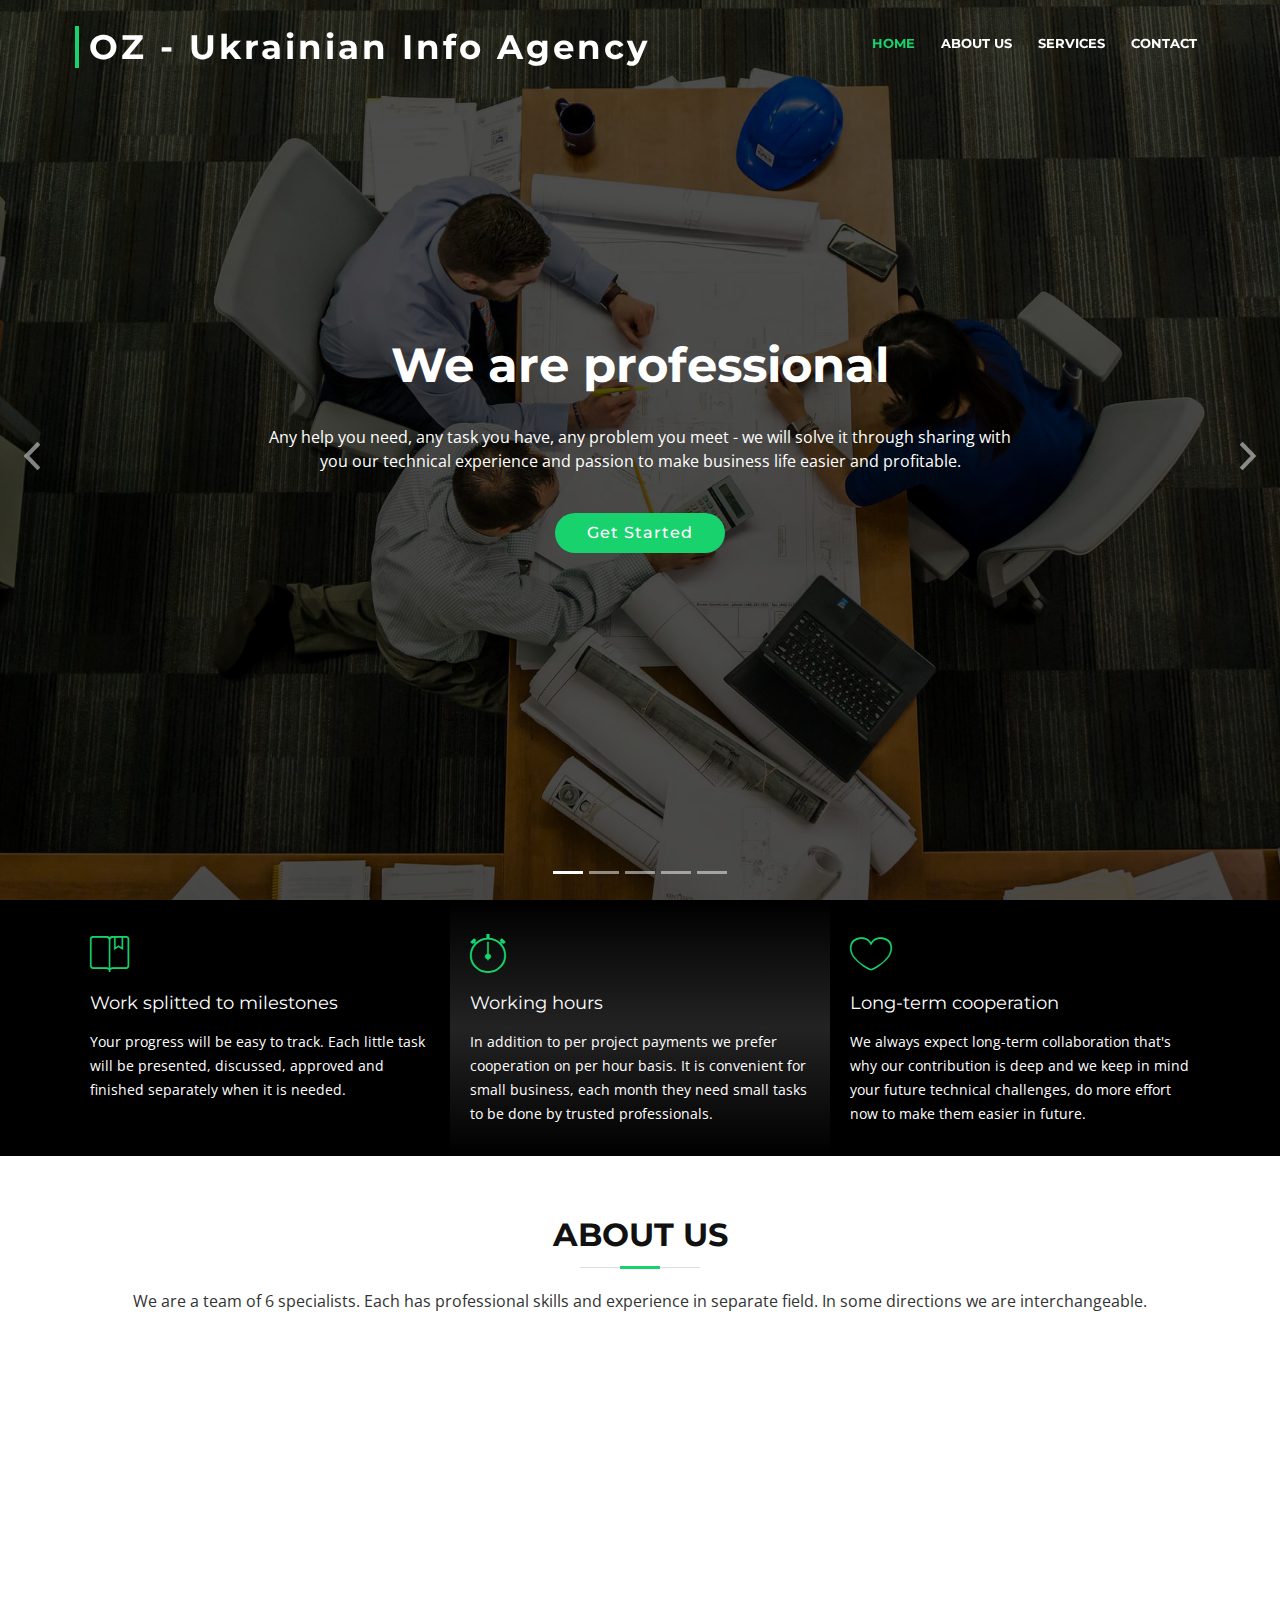
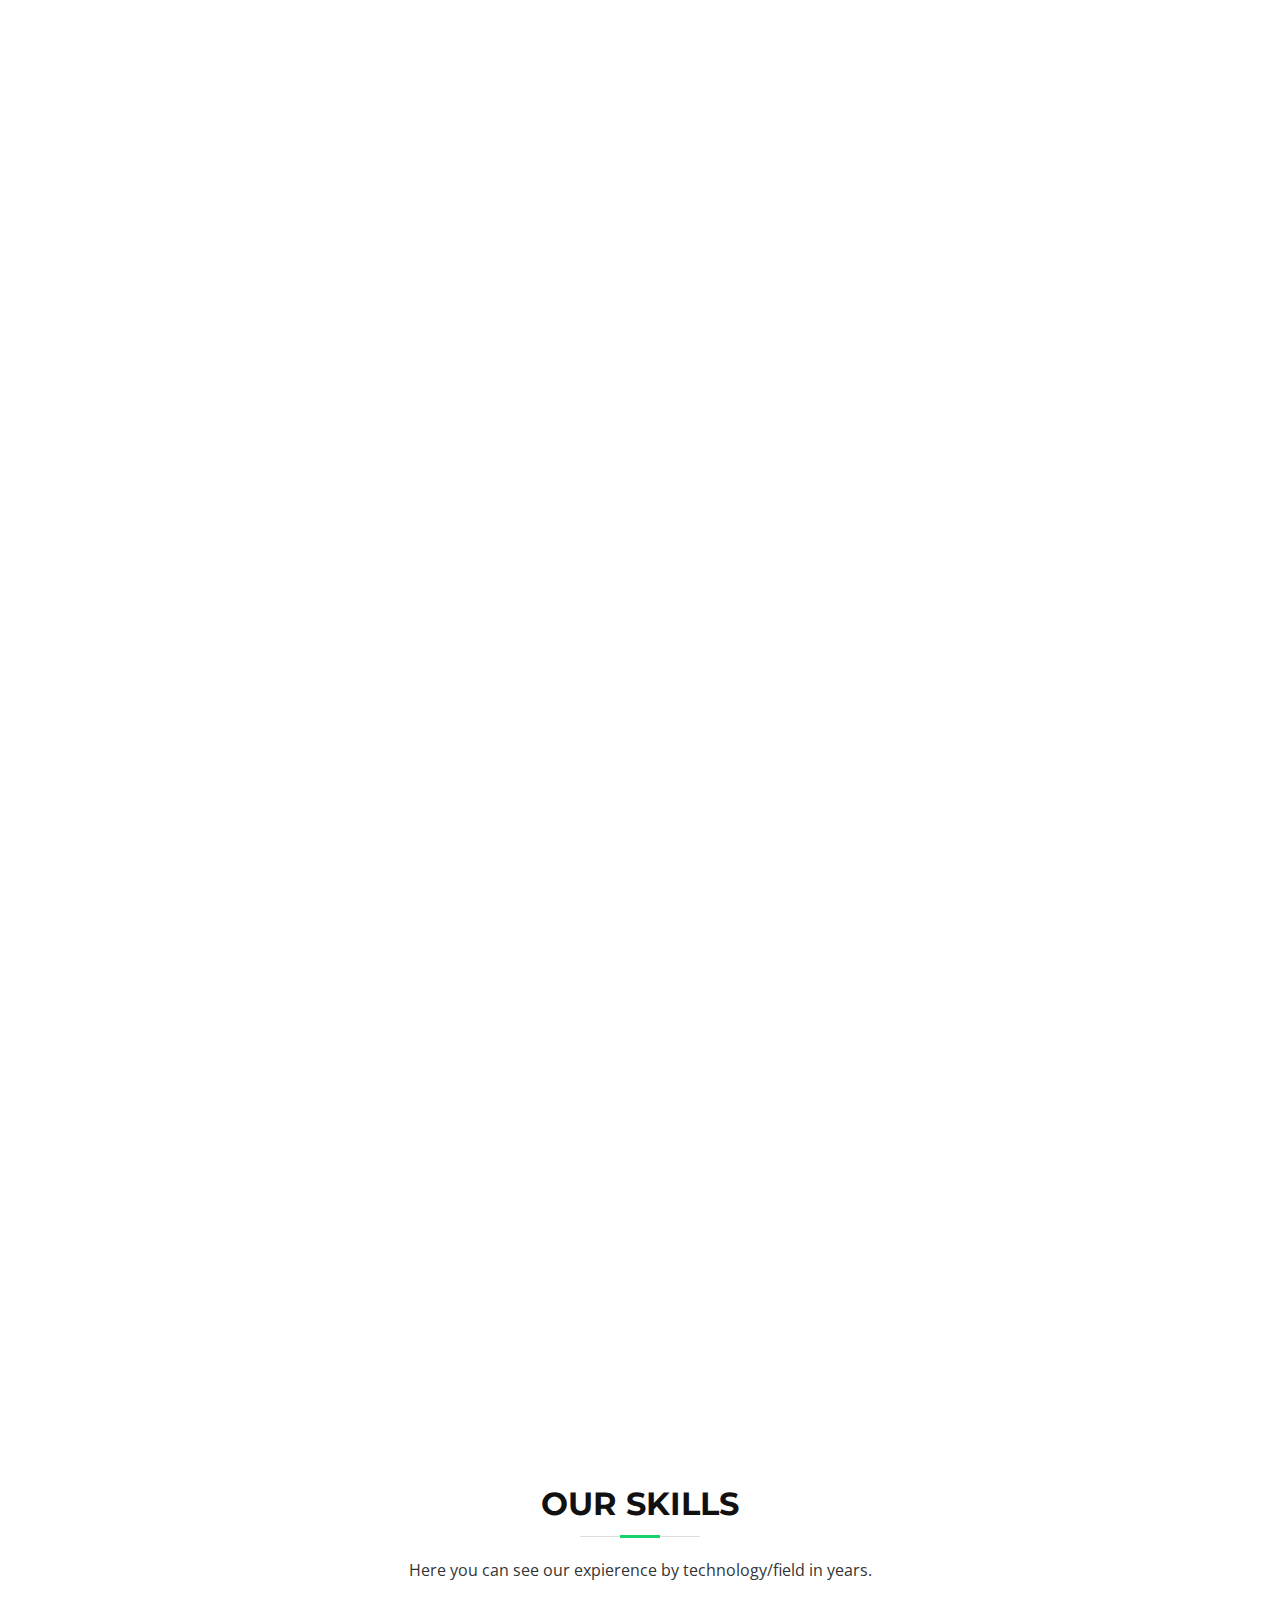
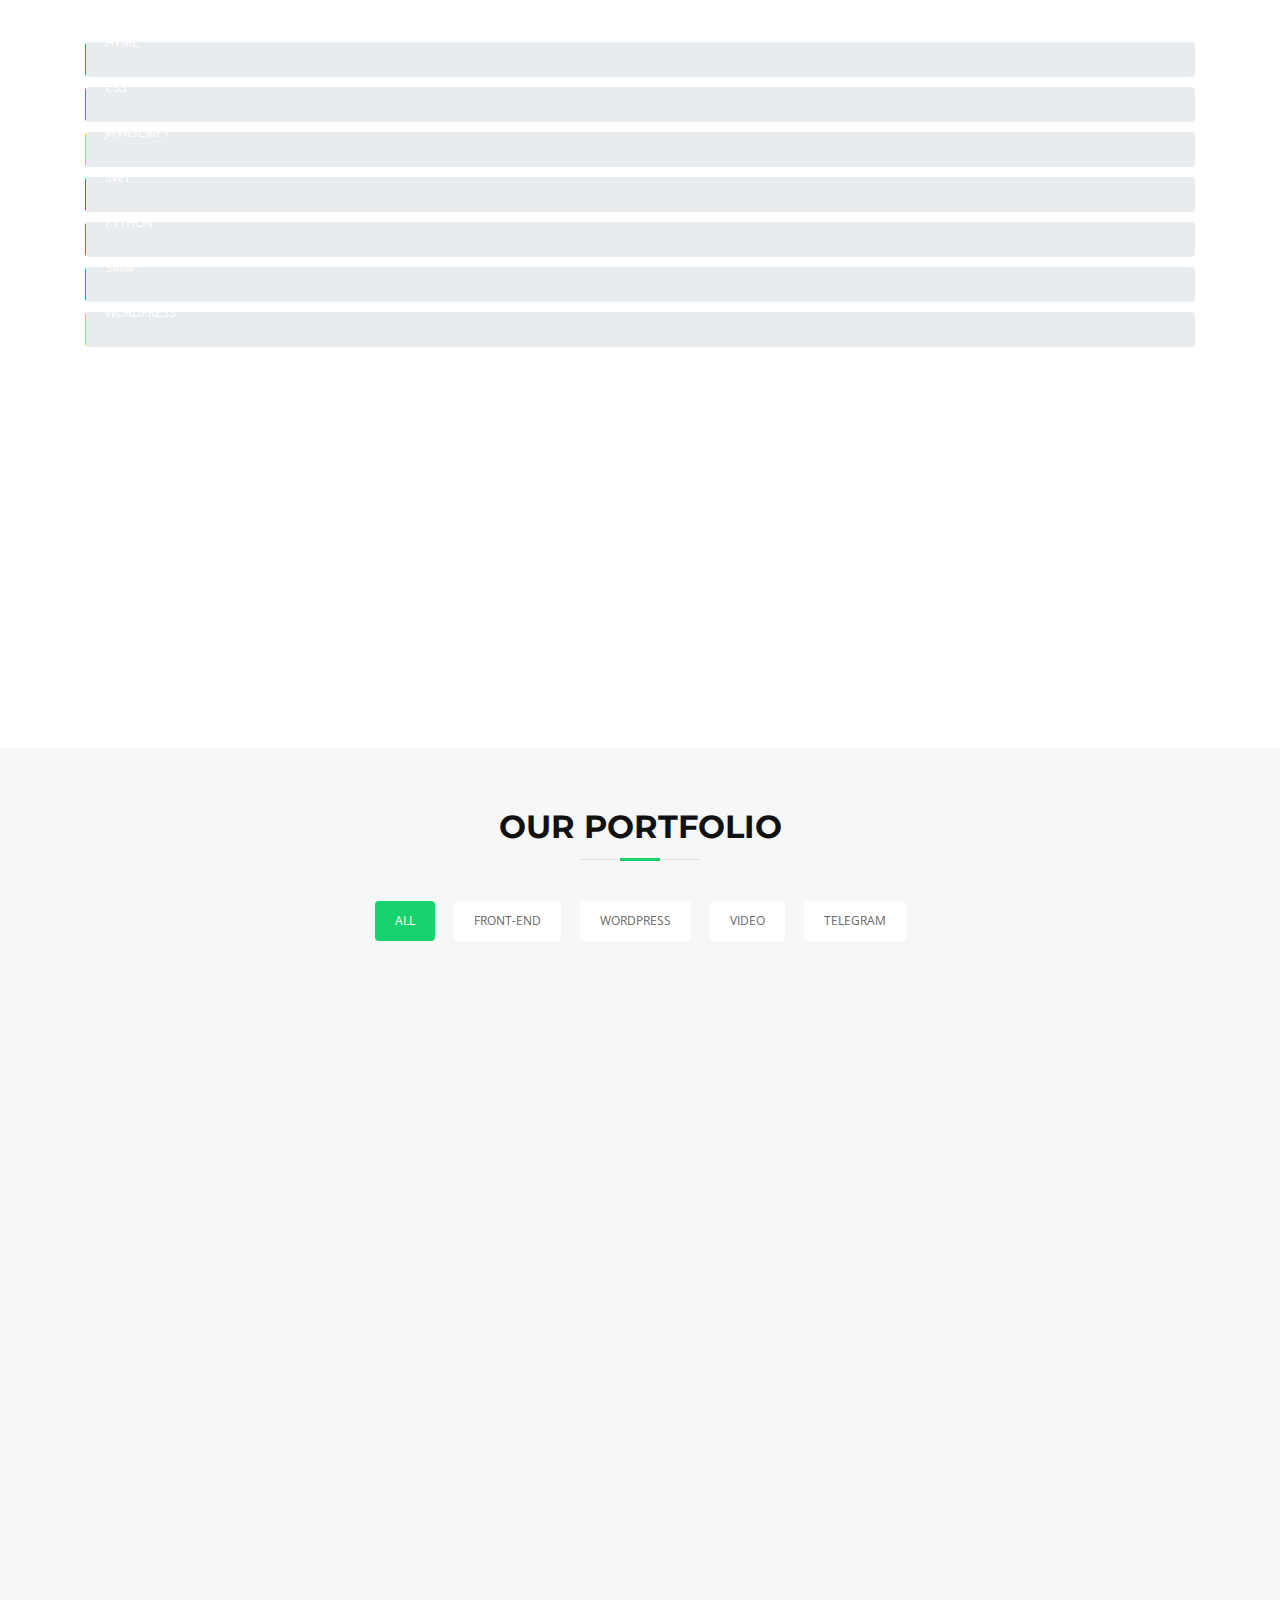
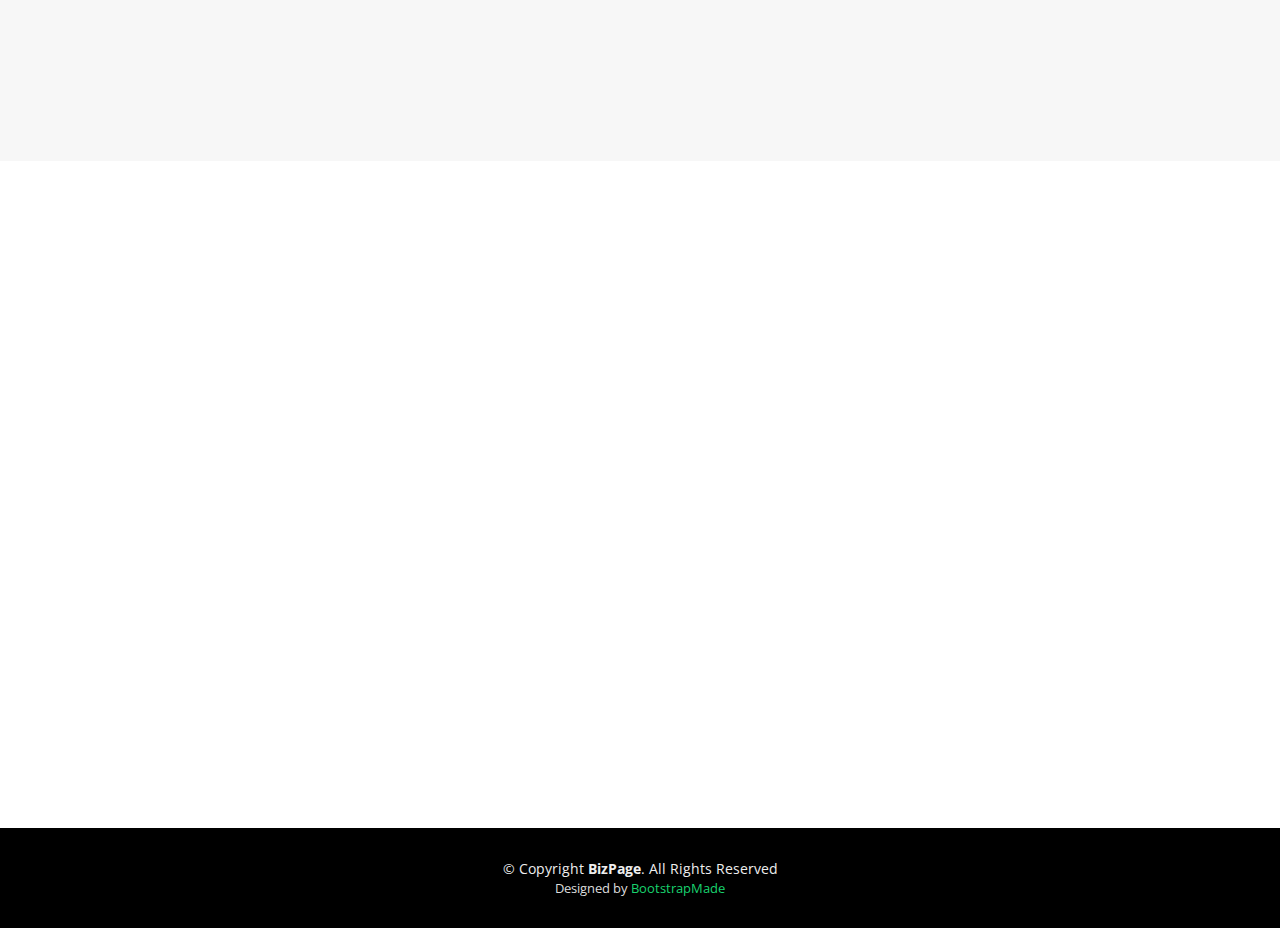
<file: BizPage/index.html>
<!DOCTYPE html>
<html lang="en">
  <head>
    <meta charset="utf-8" />
    <title>OZ - Ukrainian Info Agency</title>
    <meta content="width=device-width, initial-scale=1.0" name="viewport" />
    <meta content="" name="keywords" />
    <meta content="" name="description" />

    <!-- Favicons -->
    <link href="img/favicon.png" rel="icon" />
    <link href="img/apple-touch-icon.png" rel="apple-touch-icon" />

    <!-- Google Fonts -->
    <link
      href="https://fonts.googleapis.com/css?family=Open+Sans:300,300i,400,400i,700,700i|Montserrat:300,400,500,700"
      rel="stylesheet"
    />

    <!-- Bootstrap CSS File -->
    <link href="lib/bootstrap/css/bootstrap.min.css" rel="stylesheet" />

    <!-- Libraries CSS Files -->
    <link href="lib/font-awesome/css/font-awesome.min.css" rel="stylesheet" />
    <link href="lib/animate/animate.min.css" rel="stylesheet" />
    <link href="lib/ionicons/css/ionicons.min.css" rel="stylesheet" />
    <link href="lib/owlcarousel/assets/owl.carousel.min.css" rel="stylesheet" />
    <link href="lib/lightbox/css/lightbox.min.css" rel="stylesheet" />

    <!-- Main Stylesheet File -->
    <link href="css/style.css" rel="stylesheet" />

    <!-- =======================================================
    Theme Name: BizPage
    Theme URL: https://bootstrapmade.com/bizpage-bootstrap-business-template/
    Author: BootstrapMade.com
    License: https://bootstrapmade.com/license/
  ======================================================= -->
  </head>

  <body>
    <!--==========================
    Header
  ============================-->
    <header id="header">
      <div class="container-fluid">
        <div id="logo" class="pull-left">
          <h1>
            <a href="#intro" class="scrollto">OZ - Ukrainian Info Agency</a>
          </h1>
          <!-- Uncomment below if you prefer to use an image logo -->
          <!-- <a href="#intro"><img src="img/logo.png" alt="" title="" /></a>-->
        </div>

        <nav id="nav-menu-container">
          <ul class="nav-menu">
            <li class="menu-active"><a href="#intro">Home</a></li>
            <li><a href="#about">About Us</a></li>
            <li><a href="#services">Services</a></li>
            <li style="display: none"><a href="#portfolio">Portfolio</a></li>
            <li style="display: none"><a href="#team">Team</a></li>
            <li class="menu-has-children" style="display: none">
              <a href="">Drop Down</a>
              <ul>
                <li><a href="#">Drop Down 1</a></li>
                <li><a href="#">Drop Down 3</a></li>
                <li><a href="#">Drop Down 4</a></li>
                <li><a href="#">Drop Down 5</a></li>
              </ul>
            </li>
            <li><a href="#contact">Contact</a></li>
          </ul>
        </nav>
        <!-- #nav-menu-container -->
      </div>
    </header>
    <!-- #header -->

    <!--==========================
    Intro Section
  ============================-->
    <section id="intro">
      <div class="intro-container">
        <div
          id="introCarousel"
          class="carousel slide carousel-fade"
          data-ride="carousel"
        >
          <ol class="carousel-indicators"></ol>

          <div class="carousel-inner" role="listbox">
            <div class="carousel-item active">
              <div class="carousel-background">
                <img src="img/intro-carousel/1.jpg" alt="" />
              </div>
              <div class="carousel-container">
                <div class="carousel-content">
                  <h2>We are professional</h2>
                  <p>
                    Any help you need, any task you have, any problem you meet -
                    we will solve it through sharing with you our technical
                    experience and passion to make business life easier and
                    profitable.
                  </p>
                  <a href="#featured-services" class="btn-get-started scrollto"
                    >Get Started</a
                  >
                </div>
              </div>
            </div>

            <div class="carousel-item">
              <div class="carousel-background">
                <img src="img/intro-carousel/2.jpg" alt="" />
              </div>
              <div class="carousel-container">
                <div class="carousel-content">
                  <h2>We are professional</h2>
                  <p>
                    Any help you need, any task you have, any problem you meet -
                    we will solve it through sharing with you our technical
                    experience and passion to make business life easier and
                    profitable.
                  </p>
                  <a href="#featured-services" class="btn-get-started scrollto"
                    >Get Started</a
                  >
                </div>
              </div>
            </div>

            <div class="carousel-item">
              <div class="carousel-background">
                <img src="img/intro-carousel/3.jpg" alt="" />
              </div>
              <div class="carousel-container">
                <div class="carousel-content">
                  <h2>We are professional</h2>
                  <p>
                    Any help you need, any task you have, any problem you meet -
                    we will solve it through sharing with you our technical
                    experience and passion to make business life easier and
                    profitable.
                  </p>
                  <a href="#featured-services" class="btn-get-started scrollto"
                    >Get Started</a
                  >
                </div>
              </div>
            </div>

            <div class="carousel-item">
              <div class="carousel-background">
                <img src="img/intro-carousel/4.jpg" alt="" />
              </div>
              <div class="carousel-container">
                <div class="carousel-content">
                  <h2>We are professional</h2>
                  <p>
                    Any help you need, any task you have, any problem you meet -
                    we will solve it through sharing with you our technical
                    experience and passion to make business life easier and
                    profitable.
                  </p>
                  <a href="#featured-services" class="btn-get-started scrollto"
                    >Get Started</a
                  >
                </div>
              </div>
            </div>

            <div class="carousel-item">
              <div class="carousel-background">
                <img src="img/intro-carousel/5.jpg" alt="" />
              </div>
              <div class="carousel-container">
                <div class="carousel-content">
                  <h2>We are professional</h2>
                  <p>
                    Any help you need, any task you have, any problem you meet -
                    we will solve it through sharing with you our technical
                    experience and passion to make business life easier and
                    profitable.
                  </p>
                  <a href="#featured-services" class="btn-get-started scrollto"
                    >Get Started</a
                  >
                </div>
              </div>
            </div>
          </div>

          <a
            class="carousel-control-prev"
            href="#introCarousel"
            role="button"
            data-slide="prev"
          >
            <span
              class="carousel-control-prev-icon ion-chevron-left"
              aria-hidden="true"
            ></span>
            <span class="sr-only">Previous</span>
          </a>

          <a
            class="carousel-control-next"
            href="#introCarousel"
            role="button"
            data-slide="next"
          >
            <span
              class="carousel-control-next-icon ion-chevron-right"
              aria-hidden="true"
            ></span>
            <span class="sr-only">Next</span>
          </a>
        </div>
      </div>
    </section>
    <!-- #intro -->

    <main id="main">
      <!--==========================
      Featured Services Section
    ============================-->
      <section id="featured-services">
        <div class="container">
          <div class="row">
            <div class="col-lg-4 box">
              <i class="ion-ios-bookmarks-outline"></i>
              <h4 class="title"><a href="">Work splitted to milestones</a></h4>
              <p class="description">
                Your progress will be easy to track. Each little task will be
                presented, discussed, approved and finished separately when it
                is needed.
              </p>
            </div>

            <div class="col-lg-4 box box-bg">
              <i class="ion-ios-stopwatch-outline"></i>
              <h4 class="title"><a href="">Working hours</a></h4>
              <p class="description">
                In addition to per project payments we prefer cooperation on per
                hour basis. It is convenient for small business, each month they
                need small tasks to be done by trusted professionals.
              </p>
            </div>

            <div class="col-lg-4 box">
              <i class="ion-ios-heart-outline"></i>
              <h4 class="title"><a href="">Long-term cooperation</a></h4>
              <p class="description">
                We always expect long-term collaboration that's why our
                contribution is deep and we keep in mind your future technical
                challenges, do more effort now to make them easier in future.
              </p>
            </div>
          </div>
        </div>
      </section>
      <!-- #featured-services -->

      <!--==========================
      About Us Section
    ============================-->
      <section id="about">
        <div class="container">
          <header class="section-header">
            <h3>About Us</h3>
            <p>
              We are a team of 6 specialists. Each has professional skills and
              experience in separate field. In some directions we are
              interchangeable.
            </p>
          </header>

          <div class="row about-cols">
            <div class="col-md-4 wow fadeInUp">
              <div class="about-col">
                <div class="img">
                  <img src="img/about-mission.jpg" alt="" class="img-fluid" />
                  <div class="icon">
                    <i class="ion-ios-speedometer-outline"></i>
                  </div>
                </div>
                <h2 class="title"><a href="#">Our Mission</a></h2>
                <p>
                  Become essential to our customers by providing differentiated
                  products and services to help them achieve their aspirations.
                </p>
              </div>
            </div>

            <div class="col-md-4 wow fadeInUp" data-wow-delay="0.1s">
              <div class="about-col">
                <div class="img">
                  <img src="img/about-plan.jpg" alt="" class="img-fluid" />
                  <div class="icon"><i class="ion-ios-list-outline"></i></div>
                </div>
                <h2 class="title"><a href="#">Our Plan</a></h2>
                <p>
                  Step by step create reliable instruments, better content, best
                  end-user experience for your business.
                </p>
              </div>
            </div>

            <div class="col-md-4 wow fadeInUp" data-wow-delay="0.2s">
              <div class="about-col">
                <div class="img">
                  <img src="img/about-vision.jpg" alt="" class="img-fluid" />
                  <div class="icon"><i class="ion-ios-eye-outline"></i></div>
                </div>
                <h2 class="title"><a href="#">Our Vision</a></h2>
                <p>
                  Realizing the full potential of the internet and IT for our
                  customers. Drive you to a new page of development, growth, and
                  productivity of your business.
                </p>
              </div>
            </div>
          </div>
        </div>
      </section>
      <!-- #about -->

      <!--==========================
      Services Section
    ============================-->
      <section id="services">
        <div class="container">
          <header class="section-header wow fadeInUp">
            <h3>Services</h3>
            <p>
              We provide IT services through internet. We help business to
              represent them in highly concurrent market and to
              optimize/automatize their processes. It is made through
              site-building, content-creation, marketing/advertisement and
              software development.
            </p>
          </header>

          <div class="row">
            <div
              class="col-lg-4 col-md-6 box wow bounceInUp"
              data-wow-duration="1.4s"
            >
              <div class="icon"><i class="ion-paper-airplane"></i></div>
              <h4 class="title"><a href="">Telegram bots</a></h4>
              <p class="description">
                We create various telegram bots using dedicated coding
                libraries. Host them on servers and give after-production
                maintenance. Cases: online shops, restorant booking, music
                search, image search, news feeds, message forwarding etc.
              </p>
            </div>
            <div
              class="col-lg-4 col-md-6 box wow bounceInUp"
              data-wow-duration="1.4s"
            >
              <div class="icon"><i class="ion-ios-cart"></i></div>
              <h4 class="title"><a href="">Online shops</a></h4>
              <p class="description">
                Sites made for small businesses, with booking, products,
                payments etc. Made with WordPress.
              </p>
            </div>
            <div
              class="col-lg-4 col-md-6 box wow bounceInUp"
              data-wow-duration="1.4s"
            >
              <div class="icon"><i class="ion-android-desktop"></i></div>
              <h4 class="title"><a href="">Desktop programs</a></h4>
              <p class="description">
                Various programs made for special requirements. Helps you to
                work with data the way you need it. Made with C#/.Net
                technology, DataBases, online APIs.
              </p>
            </div>
            <div
              class="col-lg-4 col-md-6 box wow bounceInUp"
              data-wow-delay="0.1s"
              data-wow-duration="1.4s"
            >
              <div class="icon">
                <i class="ion-ios-videocam"></i>
              </div>
              <h4 class="title"><a href="">Video editing</a></h4>
              <p class="description">
                Content creation, apps or busi advertisement, news, color
                enhancement and sound mix, rough cut, clip making etc.
              </p>
            </div>
            <div
              class="col-lg-4 col-md-6 box wow bounceInUp"
              data-wow-delay="0.1s"
              data-wow-duration="1.4s"
            >
              <div class="icon"><i class="ion-social-instagram"></i></div>
              <h4 class="title"><a href="">Social Media Marketing </a></h4>
              <p class="description">
                SMM, marketing that targets social platforms like Facebook,
                Instagram, TikTok. Brand promotion, target audience growth,
                driving website traffic, and increasing sales, SEO etc.
              </p>
            </div>
            <div
              class="col-lg-4 col-md-6 box wow bounceInUp"
              data-wow-delay="0.1s"
              data-wow-duration="1.4s"
            >
              <div class="icon"><i class="ion-code-working"></i></div>
              <h4 class="title"><a href="">Custom programming</a></h4>
              <p class="description">
                Site optimization. Custom pages, like calculators. Complex
                solutions, like DataBase creating. Work with data. Technologies:
                C#/.Net, Python, Javascript, PHP, SQL.
              </p>
            </div>
            <div
              class="col-lg-4 col-md-6 box wow bounceInUp"
              data-wow-delay="0.1s"
              data-wow-duration="1.4s"
            >
              <div class="icon"><i class="ion-android-bookmark"></i></div>
              <h4 class="title"><a href="">Data labeling</a></h4>
              <p class="description">
                Professional and expierenced images labeling, text labeling,
                instructions developing, supervising. Creation of dedicated
                software. Mostly for AI\ML purposes.
              </p>
            </div>
          </div>
        </div>
      </section>
      <!-- #services -->

      <!--==========================
      Call To Action Section
    ============================-->
      <section id="call-to-action" class="wow fadeIn">
        <div class="container text-center">
          <h3>Advice or pricing</h3>
          <p>
            You can always ask us for advice, consultation or pricing. After
            reaching out you will see what to do next, where go, what to ask and
            search or even we will start profitable and pleasant cooperation.
          </p>
          <a class="cta-btn" href="#contact">Contacts</a>
        </div>
      </section>
      <!-- #call-to-action -->

      <!--==========================
      Skills Section
    ============================-->
      <section id="skills">
        <div class="container">
          <header class="section-header">
            <h3>Our Skills</h3>
            <p>Here you can see our expierence by technology/field in years.</p>
          </header>

          <div class="skills-content">
            <div class="progress">
              <div
                class="progress-bar bg-success"
                role="progressbar"
                aria-valuenow="100"
                aria-valuemin="0"
                aria-valuemax="10"
              >
                <span class="skill">HTML <i class="val">5</i></span>
              </div>
            </div>

            <div class="progress">
              <div
                class="progress-bar bg-info"
                role="progressbar"
                aria-valuenow="100"
                aria-valuemin="0"
                aria-valuemax="100"
              >
                <span class="skill">CSS <i class="val">5</i></span>
              </div>
            </div>

            <div class="progress">
              <div
                class="progress-bar bg-warning"
                role="progressbar"
                aria-valuenow="80"
                aria-valuemin="0"
                aria-valuemax="100"
              >
                <span class="skill">JavaScript <i class="val">4</i></span>
              </div>
            </div>

            <div class="progress">
              <div
                class="progress-bar bg-danger"
                role="progressbar"
                aria-valuenow="60"
                aria-valuemin="0"
                aria-valuemax="100"
              >
                <span class="skill">.Net <i class="val">3</i></span>
              </div>
            </div>

            <div class="progress">
              <div
                class="progress-bar bg-success"
                role="progressbar"
                aria-valuenow="40"
                aria-valuemin="0"
                aria-valuemax="100"
              >
                <span class="skill">Python <i class="val">2</i></span>
              </div>
            </div>

            <div class="progress">
              <div
                class="progress-bar bg-info"
                role="progressbar"
                aria-valuenow="40"
                aria-valuemin="0"
                aria-valuemax="100"
              >
                <span class="skill">SMM <i class="val">2</i></span>
              </div>
            </div>

            <div class="progress">
              <div
                class="progress-bar bg-warning"
                role="progressbar"
                aria-valuenow="40"
                aria-valuemin="0"
                aria-valuemax="100"
              >
                <span class="skill">WordPress <i class="val">2</i></span>
              </div>
            </div>
          </div>
        </div>
      </section>

      <!--==========================
      Facts Section
    ============================-->
      <section id="facts" class="wow fadeIn">
        <div class="container">
          <header class="section-header">
            <h3>Facts</h3>
            <p>Some info in numbers.</p>
          </header>

          <div class="row counters">
            <div class="col-lg-3 col-6 text-center">
              <span data-toggle="counter-up">32</span>
              <p>Clients</p>
            </div>

            <div class="col-lg-3 col-6 text-center">
              <span data-toggle="counter-up">51</span>
              <p>Projects</p>
            </div>

            <div class="col-lg-3 col-6 text-center">
              <span data-toggle="counter-up">874</span>
              <p>Hours Of Support</p>
            </div>

            <div class="col-lg-3 col-6 text-center">
              <span data-toggle="counter-up">6</span>
              <p>Hard Workers</p>
            </div>
          </div>

          <div class="facts-img" style="display: none">
            <img src="img/facts-img.png" alt="" class="img-fluid" />
          </div>
        </div>
      </section>
      <!-- #facts -->

      <!--==========================
      Portfolio Section
    ============================-->
      <section id="portfolio" class="section-bg">
        <!-- style="display: none" -->
        <div class="container">
          <header class="section-header">
            <h3 class="section-title">Our Portfolio</h3>
          </header>

          <div class="row">
            <div class="col-lg-12">
              <ul id="portfolio-flters">
                <li data-filter="*" class="filter-active">All</li>
                <li data-filter=".filter-front">Front-End</li>
                <li data-filter=".filter-wordpress">WordPress</li>
                <li data-filter=".filter-video">Video</li>
                <li data-filter=".filter-telegram">Telegram</li>
              </ul>
            </div>
          </div>

          <div class="row portfolio-container">
            <div
              class="col-lg-4 col-md-6 portfolio-item filter-front wow fadeInUp"
            >
              <div class="portfolio-wrap">
                <figure>
                  <img
                    src="img/portfolio/TelegramGraphs.jpg"
                    class="img-fluid"
                    alt=""
                  />
                  <a
                    href="img/portfolio/TelegramGraphs.jpg"
                    data-lightbox="portfolio"
                    data-title="Telegram Graphs"
                    class="link-preview"
                    title="Preview"
                    ><i class="ion ion-eye"></i
                  ></a>
                  <a
                    href="https://truegandalf.github.io/ViktorAndOleksii/"
                    target="_blank"
                    class="link-details"
                    title="More Details"
                    ><i class="ion ion-android-open"></i
                  ></a>
                </figure>

                <div class="portfolio-info">
                  <h4>
                    <a
                      href="https://truegandalf.github.io/ViktorAndOleksii/"
                      target="_blank"
                      >Telegram Graphs</a
                    >
                  </h4>
                  <p>Front-End</p>
                </div>
              </div>
            </div>

            <div
              class="col-lg-4 col-md-6 portfolio-item filter-wordpress wow fadeInUp"
              data-wow-delay="0.1s"
            >
              <div class="portfolio-wrap">
                <figure>
                  <img
                    src="img/portfolio/lllahsespro.jpg"
                    class="img-fluid"
                    alt=""
                  />
                  <a
                    href="img/portfolio/lllahsespro.jpg"
                    class="link-preview"
                    data-lightbox="portfolio"
                    data-title="WordPress"
                    title="Preview"
                    ><i class="ion ion-eye"></i
                  ></a>
                  <a
                    href="https://lllashespro.com/"
                    target="_blank"
                    class="link-details"
                    title="More Details"
                    ><i class="ion ion-android-open"></i
                  ></a>
                </figure>

                <div class="portfolio-info">
                  <h4>
                    <a href="https://lllashespro.com/" target="_blank"
                      >LLLASHESPRO</a
                    >
                  </h4>
                  <p>WordPress</p>
                </div>
              </div>
            </div>

            <div
              class="col-lg-4 col-md-6 portfolio-item filter-video wow fadeInUp"
              data-wow-delay="0.2s"
            >
              <div class="portfolio-wrap">
                <figure>
                  <img
                    src="img/portfolio/EneidaLikeMarvel.jpg"
                    class="img-fluid"
                    alt=""
                  />
                  <a
                    href="img/portfolio/EneidaLikeMarvel.jpg"
                    class="link-preview"
                    data-lightbox="portfolio"
                    data-title="Eneida Like Marvel Opener"
                    title="Preview"
                    ><i class="ion ion-eye"></i
                  ></a>
                  <a
                    href="https://vimeo.com/petrodrovnin"
                    target="_blank"
                    class="link-details"
                    title="More Details"
                    ><i class="ion ion-android-open"></i
                  ></a>
                </figure>

                <div class="portfolio-info">
                  <h4>
                    <a href="https://vimeo.com/petrodrovnin" target="_blank"
                      >Eneida Like Marvel Opener</a
                    >
                  </h4>
                  <p>Video</p>
                </div>
              </div>
            </div>

            <div
              class="col-lg-4 col-md-6 portfolio-item filter-telegram wow fadeInUp"
            >
              <div class="portfolio-wrap">
                <figure>
                  <img
                    src="img/portfolio/OutWorkBot.jpg"
                    class="img-fluid"
                    alt=""
                  />
                  <a
                    href="img/portfolio/OutWorkBot.jpg"
                    class="link-preview"
                    data-lightbox="portfolio"
                    data-title="OutWork_Bot"
                    title="Preview"
                    ><i class="ion ion-eye"></i
                  ></a>
                  <a
                    href="https://t.me/outwrk_bot"
                    target="_blank"
                    class="link-details"
                    title="More Details"
                    ><i class="ion ion-android-open"></i
                  ></a>
                </figure>

                <div class="portfolio-info">
                  <h4>
                    <a href="https://t.me/outwrk_bot" target="_blank"
                      >OutWork_Bot</a
                    >
                  </h4>
                  <p>Telegram</p>
                </div>
              </div>
            </div>

            <!-- <div
              class="col-lg-4 col-md-6 portfolio-item filter-web wow fadeInUp"
              data-wow-delay="0.1s"
            >
              <div class="portfolio-wrap">
                <figure>
                  <img src="img/portfolio/web2.jpg" class="img-fluid" alt="" />
                  <a
                    href="img/portfolio/web2.jpg"
                    class="link-preview"
                    data-lightbox="portfolio"
                    data-title="Web 2"
                    title="Preview"
                    ><i class="ion ion-eye"></i
                  ></a>
                  <a href="#" class="link-details" title="More Details"
                    ><i class="ion ion-android-open"></i
                  ></a>
                </figure>

                <div class="portfolio-info">
                  <h4><a href="#">Web 2</a></h4>
                  <p>Web</p>
                </div>
              </div>
            </div>

            <div
              class="col-lg-4 col-md-6 portfolio-item filter-app wow fadeInUp"
              data-wow-delay="0.2s"
            >
              <div class="portfolio-wrap">
                <figure>
                  <img src="img/portfolio/app3.jpg" class="img-fluid" alt="" />
                  <a
                    href="img/portfolio/app3.jpg"
                    class="link-preview"
                    data-lightbox="portfolio"
                    data-title="App 3"
                    title="Preview"
                    ><i class="ion ion-eye"></i
                  ></a>
                  <a href="#" class="link-details" title="More Details"
                    ><i class="ion ion-android-open"></i
                  ></a>
                </figure>

                <div class="portfolio-info">
                  <h4><a href="#">App 3</a></h4>
                  <p>App</p>
                </div>
              </div>
            </div>

            <div
              class="col-lg-4 col-md-6 portfolio-item filter-card wow fadeInUp"
            >
              <div class="portfolio-wrap">
                <figure>
                  <img src="img/portfolio/card1.jpg" class="img-fluid" alt="" />
                  <a
                    href="img/portfolio/card1.jpg"
                    class="link-preview"
                    data-lightbox="portfolio"
                    data-title="Card 1"
                    title="Preview"
                    ><i class="ion ion-eye"></i
                  ></a>
                  <a href="#" class="link-details" title="More Details"
                    ><i class="ion ion-android-open"></i
                  ></a>
                </figure>

                <div class="portfolio-info">
                  <h4><a href="#">Card 1</a></h4>
                  <p>Card</p>
                </div>
              </div>
            </div>

            <div
              class="col-lg-4 col-md-6 portfolio-item filter-card wow fadeInUp"
              data-wow-delay="0.1s"
            >
              <div class="portfolio-wrap">
                <figure>
                  <img src="img/portfolio/card3.jpg" class="img-fluid" alt="" />
                  <a
                    href="img/portfolio/card3.jpg"
                    class="link-preview"
                    data-lightbox="portfolio"
                    data-title="Card 3"
                    title="Preview"
                    ><i class="ion ion-eye"></i
                  ></a>
                  <a href="#" class="link-details" title="More Details"
                    ><i class="ion ion-android-open"></i
                  ></a>
                </figure>

                <div class="portfolio-info">
                  <h4><a href="#">Card 3</a></h4>
                  <p>Card</p>
                </div>
              </div>
            </div>

            <div
              class="col-lg-4 col-md-6 portfolio-item filter-web wow fadeInUp"
              data-wow-delay="0.2s"
            >
              <div class="portfolio-wrap">
                <figure>
                  <img src="img/portfolio/web1.jpg" class="img-fluid" alt="" />
                  <a
                    href="img/portfolio/web1.jpg"
                    class="link-preview"
                    data-lightbox="portfolio"
                    data-title="Web 1"
                    title="Preview"
                    ><i class="ion ion-eye"></i
                  ></a>
                  <a href="#" class="link-details" title="More Details"
                    ><i class="ion ion-android-open"></i
                  ></a>
                </figure>

                <div class="portfolio-info">
                  <h4><a href="#">Web 1</a></h4>
                  <p>Web</p>
                </div>
              </div>
            </div> -->
          </div>
        </div>
      </section>
      <!-- #portfolio -->

      <!--==========================
      Clients Section
    ============================-->
      <section id="clients" class="wow fadeInUp" style="display: none">
        <div class="container">
          <header class="section-header">
            <h3>Our Clients</h3>
          </header>

          <div class="owl-carousel clients-carousel">
            <img src="img/clients/client-1.png" alt="" />
            <img src="img/clients/client-2.png" alt="" />
            <img src="img/clients/client-3.png" alt="" />
            <img src="img/clients/client-4.png" alt="" />
            <img src="img/clients/client-5.png" alt="" />
            <img src="img/clients/client-6.png" alt="" />
            <img src="img/clients/client-7.png" alt="" />
            <img src="img/clients/client-8.png" alt="" />
          </div>
        </div>
      </section>
      <!-- #clients -->

      <!--==========================
      Clients Section
    ============================-->
      <section
        id="testimonials"
        class="section-bg wow fadeInUp"
        style="display: none"
      >
        <div class="container">
          <header class="section-header">
            <h3>Testimonials</h3>
          </header>

          <div class="owl-carousel testimonials-carousel">
            <div class="testimonial-item">
              <img src="img/testimonial-1.jpg" class="testimonial-img" alt="" />
              <h3>Saul Goodman</h3>
              <h4>Ceo &amp; Founder</h4>
              <p>
                <img
                  src="img/quote-sign-left.png"
                  class="quote-sign-left"
                  alt=""
                />
                Proin iaculis purus consequat sem cure digni ssim donec
                porttitora entum suscipit rhoncus. Accusantium quam, ultricies
                eget id, aliquam eget nibh et. Maecen aliquam, risus at semper.
                <img
                  src="img/quote-sign-right.png"
                  class="quote-sign-right"
                  alt=""
                />
              </p>
            </div>

            <div class="testimonial-item">
              <img src="img/testimonial-2.jpg" class="testimonial-img" alt="" />
              <h3>Sara Wilsson</h3>
              <h4>Designer</h4>
              <p>
                <img
                  src="img/quote-sign-left.png"
                  class="quote-sign-left"
                  alt=""
                />
                Export tempor illum tamen malis malis eram quae irure esse
                labore quem cillum quid cillum eram malis quorum velit fore eram
                velit sunt aliqua noster fugiat irure amet legam anim culpa.
                <img
                  src="img/quote-sign-right.png"
                  class="quote-sign-right"
                  alt=""
                />
              </p>
            </div>

            <div class="testimonial-item">
              <img src="img/testimonial-3.jpg" class="testimonial-img" alt="" />
              <h3>Jena Karlis</h3>
              <h4>Store Owner</h4>
              <p>
                <img
                  src="img/quote-sign-left.png"
                  class="quote-sign-left"
                  alt=""
                />
                Enim nisi quem export duis labore cillum quae magna enim sint
                quorum nulla quem veniam duis minim tempor labore quem eram duis
                noster aute amet eram fore quis sint minim.
                <img
                  src="img/quote-sign-right.png"
                  class="quote-sign-right"
                  alt=""
                />
              </p>
            </div>

            <div class="testimonial-item">
              <img src="img/testimonial-4.jpg" class="testimonial-img" alt="" />
              <h3>Matt Brandon</h3>
              <h4>Freelancer</h4>
              <p>
                <img
                  src="img/quote-sign-left.png"
                  class="quote-sign-left"
                  alt=""
                />
                Fugiat enim eram quae cillum dolore dolor amet nulla culpa
                multos export minim fugiat minim velit minim dolor enim duis
                veniam ipsum anim magna sunt elit fore quem dolore labore illum
                veniam.
                <img
                  src="img/quote-sign-right.png"
                  class="quote-sign-right"
                  alt=""
                />
              </p>
            </div>

            <div class="testimonial-item">
              <img src="img/testimonial-5.jpg" class="testimonial-img" alt="" />
              <h3>John Larson</h3>
              <h4>Entrepreneur</h4>
              <p>
                <img
                  src="img/quote-sign-left.png"
                  class="quote-sign-left"
                  alt=""
                />
                Quis quorum aliqua sint quem legam fore sunt eram irure aliqua
                veniam tempor noster veniam enim culpa labore duis sunt culpa
                nulla illum cillum fugiat legam esse veniam culpa fore nisi
                cillum quid.
                <img
                  src="img/quote-sign-right.png"
                  class="quote-sign-right"
                  alt=""
                />
              </p>
            </div>
          </div>
        </div>
      </section>
      <!-- #testimonials -->

      <!--==========================
      Team Section
    ============================-->
      <section id="team" style="display: none">
        <div class="container">
          <div class="section-header wow fadeInUp">
            <h3>Team</h3>
            <p>
              Sed ut perspiciatis unde omnis iste natus error sit voluptatem
              accusantium doloremque
            </p>
          </div>

          <div class="row">
            <div class="col-lg-3 col-md-6 wow fadeInUp">
              <div class="member">
                <img src="img/team-1.jpg" class="img-fluid" alt="" />
                <div class="member-info">
                  <div class="member-info-content">
                    <h4>Walter White</h4>
                    <span>Chief Executive Officer</span>
                    <div class="social">
                      <a href=""><i class="fa fa-twitter"></i></a>
                      <a href=""><i class="fa fa-facebook"></i></a>
                      <a href=""><i class="fa fa-google-plus"></i></a>
                      <a href=""><i class="fa fa-linkedin"></i></a>
                    </div>
                  </div>
                </div>
              </div>
            </div>

            <div class="col-lg-3 col-md-6 wow fadeInUp" data-wow-delay="0.1s">
              <div class="member">
                <img src="img/team-2.jpg" class="img-fluid" alt="" />
                <div class="member-info">
                  <div class="member-info-content">
                    <h4>Sarah Jhonson</h4>
                    <span>Product Manager</span>
                    <div class="social">
                      <a href=""><i class="fa fa-twitter"></i></a>
                      <a href=""><i class="fa fa-facebook"></i></a>
                      <a href=""><i class="fa fa-google-plus"></i></a>
                      <a href=""><i class="fa fa-linkedin"></i></a>
                    </div>
                  </div>
                </div>
              </div>
            </div>

            <div class="col-lg-3 col-md-6 wow fadeInUp" data-wow-delay="0.2s">
              <div class="member">
                <img src="img/team-3.jpg" class="img-fluid" alt="" />
                <div class="member-info">
                  <div class="member-info-content">
                    <h4>William Anderson</h4>
                    <span>CTO</span>
                    <div class="social">
                      <a href=""><i class="fa fa-twitter"></i></a>
                      <a href=""><i class="fa fa-facebook"></i></a>
                      <a href=""><i class="fa fa-google-plus"></i></a>
                      <a href=""><i class="fa fa-linkedin"></i></a>
                    </div>
                  </div>
                </div>
              </div>
            </div>

            <div class="col-lg-3 col-md-6 wow fadeInUp" data-wow-delay="0.3s">
              <div class="member">
                <img src="img/team-4.jpg" class="img-fluid" alt="" />
                <div class="member-info">
                  <div class="member-info-content">
                    <h4>Amanda Jepson</h4>
                    <span>Accountant</span>
                    <div class="social">
                      <a href=""><i class="fa fa-twitter"></i></a>
                      <a href=""><i class="fa fa-facebook"></i></a>
                      <a href=""><i class="fa fa-google-plus"></i></a>
                      <a href=""><i class="fa fa-linkedin"></i></a>
                    </div>
                  </div>
                </div>
              </div>
            </div>
          </div>
        </div>
      </section>
      <!-- #team -->

      <!--==========================
      Contact Section
    ============================-->
      <section id="contact" class="section-bg wow fadeInUp">
        <br />
        <div class="container">
          <div class="section-header">
            <h3>Contact Us</h3>
            <p>Just choose most convenient way (click on black text):</p>
          </div>

          <div class="row contact-info">
            <div class="col-md-4">
              <div class="contact-address">
                <i class="ion-ios-location-outline"></i>
                <h3>Address</h3>
                <address>Lviv, Ukraine</address>
              </div>
            </div>

            <div class="col-md-4">
              <div class="contact-phone">
                <i class="ion-ios-telephone-outline"></i>
                <h3>Phone Number</h3>
                <p><a href="tel:+380673756587">+380 67 3756587</a></p>
              </div>
            </div>

            <div class="col-md-4">
              <div class="contact-email">
                <i class="ion-ios-email-outline"></i>
                <h3>Email</h3>
                <p>
                  <a href="mailto:oleksiizhyglov@gmail.com"
                    >oleksiizhyglov@gmail.com</a
                  >
                </p>
              </div>
            </div>

            <div class="col-md-4">
              <div class="contact-telegram">
                <i class="ion-paper-airplane"></i>
                <h3>Telegram</h3>
                <p>
                  <a href="https://t.me/true_mithrandir">@true_mithrandir</a>
                </p>
              </div>
            </div>

            <div class="col-md-4">
              <div class="contact-linkedin">
                <i class="ion-social-linkedin"></i>
                <h3>LinkedIn</h3>
                <p>
                  <a href="https://www.linkedin.com/in/oleksii-zhyglov-en/"
                    >Oleksii Zhyglov</a
                  >
                </p>
              </div>
            </div>

            <div class="col-md-4">
              <div class="contact-upwork">
                <i class="ion-lightbulb"></i>
                <h3>Upwork</h3>
                <p>
                  <a
                    href="https://www.upwork.com/freelancers/~010560fa76a13da352"
                    >Oleksii Z.</a
                  >
                </p>
              </div>
            </div>
          </div>

          <div class="form" style="display: none">
            <div id="sendmessage">Your message has been sent. Thank you!</div>
            <div id="errormessage"></div>
            <form action="" method="post" role="form" class="contactForm">
              <div class="form-row">
                <div class="form-group col-md-6">
                  <input
                    type="text"
                    name="name"
                    class="form-control"
                    id="name"
                    placeholder="Your Name"
                    data-rule="minlen:4"
                    data-msg="Please enter at least 4 chars"
                  />
                  <div class="validation"></div>
                </div>
                <div class="form-group col-md-6">
                  <input
                    type="email"
                    class="form-control"
                    name="email"
                    id="email"
                    placeholder="Your Email"
                    data-rule="email"
                    data-msg="Please enter a valid email"
                  />
                  <div class="validation"></div>
                </div>
              </div>
              <div class="form-group">
                <input
                  type="text"
                  class="form-control"
                  name="subject"
                  id="subject"
                  placeholder="Subject"
                  data-rule="minlen:4"
                  data-msg="Please enter at least 8 chars of subject"
                />
                <div class="validation"></div>
              </div>
              <div class="form-group">
                <textarea
                  class="form-control"
                  name="message"
                  rows="5"
                  data-rule="required"
                  data-msg="Please write something for us"
                  placeholder="Message"
                ></textarea>
                <div class="validation"></div>
              </div>
              <div class="text-center">
                <button type="submit">Send Message</button>
              </div>
            </form>
          </div>
        </div>
      </section>
      <!-- #contact -->
    </main>

    <!--==========================
    Footer
  ============================-->
    <footer id="footer">
      <div class="footer-top" style="display: none">
        <div class="container">
          <div class="row">
            <div class="col-lg-3 col-md-6 footer-info">
              <h3>BizPage</h3>
              <p>
                Cras fermentum odio eu feugiat lide par naso tierra. Justo eget
                nada terra videa magna derita valies darta donna mare fermentum
                iaculis eu non diam phasellus. Scelerisque felis imperdiet proin
                fermentum leo. Amet volutpat consequat mauris nunc congue.
              </p>
            </div>

            <div class="col-lg-3 col-md-6 footer-links">
              <h4>Useful Links</h4>
              <ul>
                <li>
                  <i class="ion-ios-arrow-right"></i> <a href="#">Home</a>
                </li>
                <li>
                  <i class="ion-ios-arrow-right"></i> <a href="#">About us</a>
                </li>
                <li>
                  <i class="ion-ios-arrow-right"></i> <a href="#">Services</a>
                </li>
                <li>
                  <i class="ion-ios-arrow-right"></i>
                  <a href="#">Terms of service</a>
                </li>
                <li>
                  <i class="ion-ios-arrow-right"></i>
                  <a href="#">Privacy policy</a>
                </li>
              </ul>
            </div>

            <div class="col-lg-3 col-md-6 footer-contact">
              <h4>Contact Us</h4>
              <p>
                A108 Adam Street <br />
                New York, NY 535022<br />
                United States <br />
                <strong>Phone:</strong> +1 5589 55488 55<br />
                <strong>Email:</strong> info@example.com<br />
              </p>

              <div class="social-links">
                <a href="#" class="twitter"><i class="fa fa-twitter"></i></a>
                <a href="#" class="facebook"><i class="fa fa-facebook"></i></a>
                <a href="#" class="instagram"
                  ><i class="fa fa-instagram"></i
                ></a>
                <a href="#" class="google-plus"
                  ><i class="fa fa-google-plus"></i
                ></a>
                <a href="#" class="linkedin"><i class="fa fa-linkedin"></i></a>
              </div>
            </div>

            <div class="col-lg-3 col-md-6 footer-newsletter">
              <h4>Our Newsletter</h4>
              <p>
                Tamen quem nulla quae legam multos aute sint culpa legam noster
                magna veniam enim veniam illum dolore legam minim quorum culpa
                amet magna export quem marada parida nodela caramase seza.
              </p>
              <form action="" method="post">
                <input type="email" name="email" /><input
                  type="submit"
                  value="Subscribe"
                />
              </form>
            </div>
          </div>
        </div>
      </div>

      <div class="container">
        <div class="copyright">
          &copy; Copyright <strong>BizPage</strong>. All Rights Reserved
        </div>
        <div class="credits">
          <!--
          All the links in the footer should remain intact.
          You can delete the links only if you purchased the pro version.
          Licensing information: https://bootstrapmade.com/license/
          Purchase the pro version with working PHP/AJAX contact form: https://bootstrapmade.com/buy/?theme=BizPage
        -->
          Designed by <a href="https://bootstrapmade.com/">BootstrapMade</a>
        </div>
      </div>
    </footer>
    <!-- #footer -->

    <a href="#" class="back-to-top"><i class="fa fa-chevron-up"></i></a>
    <!-- Uncomment below i you want to use a preloader -->
    <!-- <div id="preloader"></div> -->

    <!-- JavaScript Libraries -->
    <script src="lib/jquery/jquery.min.js"></script>
    <script src="lib/jquery/jquery-migrate.min.js"></script>
    <script src="lib/bootstrap/js/bootstrap.bundle.min.js"></script>
    <script src="lib/easing/easing.min.js"></script>
    <script src="lib/superfish/hoverIntent.js"></script>
    <script src="lib/superfish/superfish.min.js"></script>
    <script src="lib/wow/wow.min.js"></script>
    <script src="lib/waypoints/waypoints.min.js"></script>
    <script src="lib/counterup/counterup.min.js"></script>
    <script src="lib/owlcarousel/owl.carousel.min.js"></script>
    <script src="lib/isotope/isotope.pkgd.min.js"></script>
    <script src="lib/lightbox/js/lightbox.min.js"></script>
    <script src="lib/touchSwipe/jquery.touchSwipe.min.js"></script>
    <!-- Contact Form JavaScript File -->
    <script src="contactform/contactform.js"></script>

    <!-- Template Main Javascript File -->
    <script src="js/main.js"></script>
  </body>
</html>
</file>
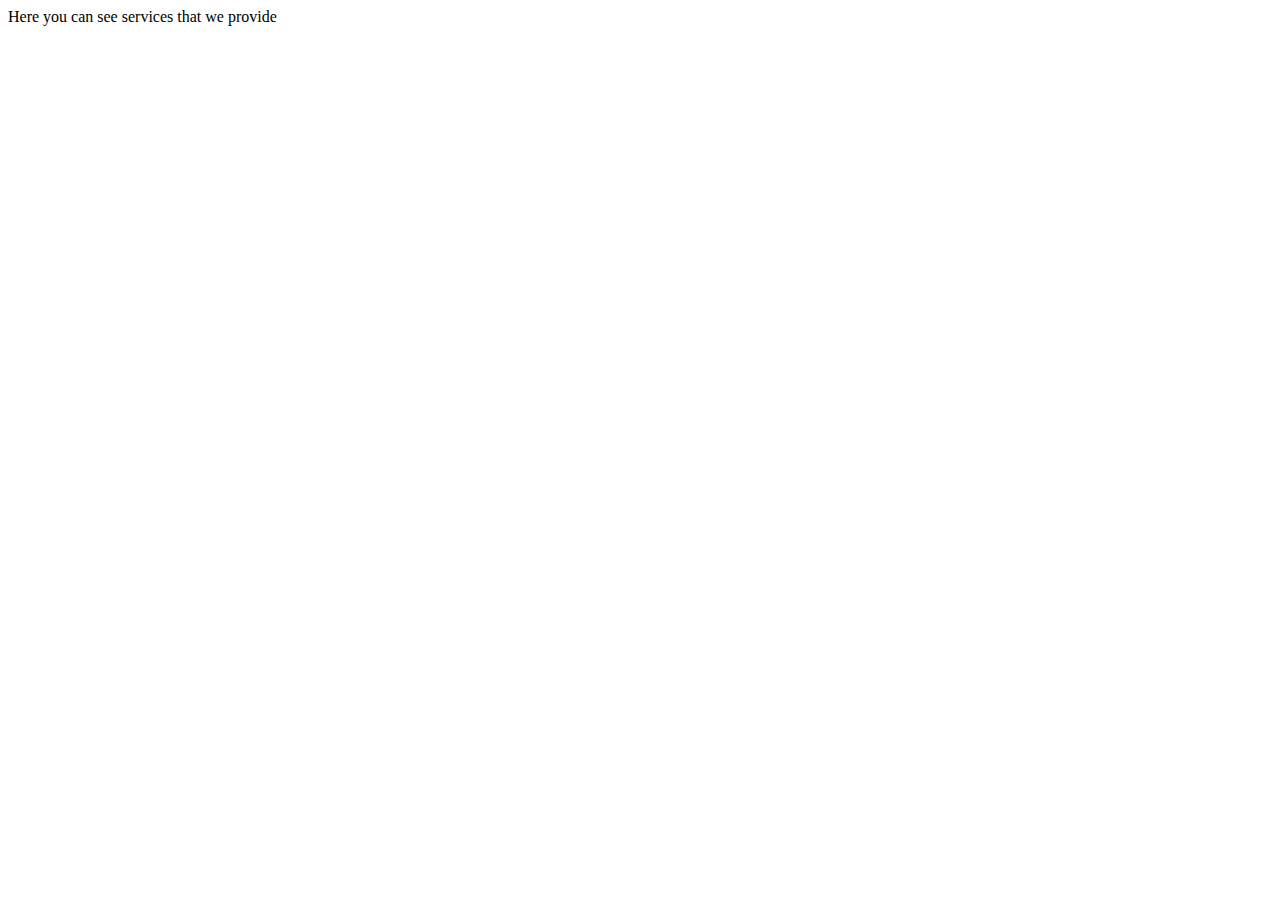
<file: public/index.html>
<!DOCTYPE html>
<html lang="en">
  <head>
    <meta charset="UTF-8" />
    <meta http-equiv="X-UA-Compatible" content="IE=edge" />
    <meta name="viewport" content="width=device-width, initial-scale=1.0" />
    <title>Services</title>
  </head>
  <body>
    <div>Here you can see services that we provide</div>
  </body>
</html>
</file>
<file: BizPage/css/style.css>
/*
  Theme Name: BizPage
  Theme URL: https://bootstrapmade.com/bizpage-bootstrap-business-template/
  Author: BootstrapMade.com
  License: https://bootstrapmade.com/license/
*/

/*--------------------------------------------------------------
# General
--------------------------------------------------------------*/

body {
  background: #fff;
  color: #666666;
  font-family: 'Open Sans', sans-serif;
}

a {
  color: #18d26e;
  transition: 0.5s;
}

a:hover,
a:active,
a:focus {
  color: #18d36e;
  outline: none;
  text-decoration: none;
}

p {
  padding: 0;
  margin: 0 0 30px 0;
}

h1,
h2,
h3,
h4,
h5,
h6 {
  font-family: 'Montserrat', sans-serif;
  font-weight: 400;
  margin: 0 0 20px 0;
  padding: 0;
}

/* Back to top button */

.back-to-top {
  position: fixed;
  display: none;
  background: #18d26e;
  color: #fff;
  width: 44px;
  height: 44px;
  text-align: center;
  line-height: 1;
  font-size: 16px;
  border-radius: 50%;
  right: 15px;
  bottom: 15px;
  transition: background 0.5s;
  z-index: 11;
}

.back-to-top i {
  padding-top: 12px;
  color: #fff;
}

/* Prelaoder */

#preloader {
  position: fixed;
  top: 0;
  left: 0;
  right: 0;
  bottom: 0;
  z-index: 9999;
  overflow: hidden;
  background: #fff;
}

#preloader:before {
  content: '';
  position: fixed;
  top: calc(50% - 30px);
  left: calc(50% - 30px);
  border: 6px solid #f2f2f2;
  border-top: 6px solid #18d26e;
  border-radius: 50%;
  width: 60px;
  height: 60px;
  -webkit-animation: animate-preloader 1s linear infinite;
  animation: animate-preloader 1s linear infinite;
}

@-webkit-keyframes animate-preloader {
  0% {
    -webkit-transform: rotate(0deg);
    transform: rotate(0deg);
  }

  100% {
    -webkit-transform: rotate(360deg);
    transform: rotate(360deg);
  }
}

@keyframes animate-preloader {
  0% {
    -webkit-transform: rotate(0deg);
    transform: rotate(0deg);
  }

  100% {
    -webkit-transform: rotate(360deg);
    transform: rotate(360deg);
  }
}

/*--------------------------------------------------------------
# Header
--------------------------------------------------------------*/

#header {
  padding: 30px 0;
  height: 92px;
  position: fixed;
  left: 0;
  top: 0;
  right: 0;
  transition: all 0.5s;
  z-index: 997;
}

#header.header-scrolled {
  background: rgba(0, 0, 0, 0.9);
  padding: 20px 0;
  /* height: 72px; */
  transition: all 0.5s;
}

#header #logo {
  float: left;
}

#header #logo h1 {
  font-size: 34px;
  margin: 0;
  padding: 0;
  line-height: 1;
  font-family: 'Montserrat', sans-serif;
  font-weight: 700;
  letter-spacing: 3px;
}

#header #logo h1 a,
#header #logo h1 a:hover {
  color: #fff;
  padding-left: 10px;
  border-left: 4px solid #18d26e;
}

#header #logo img {
  padding: 0;
  margin: 0;
}

/*--------------------------------------------------------------
# Intro Section
--------------------------------------------------------------*/

#intro {
  display: table;
  width: 100%;
  height: 100vh;
  background: #000;
}

#intro .carousel-item {
  width: 100%;
  height: 100vh;
  background-size: cover;
  background-position: center;
  background-repeat: no-repeat;
}

#intro .carousel-item::before {
  content: '';
  background-color: rgba(0, 0, 0, 0.7);
  position: absolute;
  height: 100%;
  width: 100%;
  top: 0;
  right: 0;
  left: 0;
  bottom: 0;
}

#intro .carousel-container {
  display: -webkit-box;
  display: -webkit-flex;
  display: -ms-flexbox;
  display: flex;
  -webkit-box-pack: center;
  -webkit-justify-content: center;
  -ms-flex-pack: center;
  justify-content: center;
  -webkit-box-align: center;
  -webkit-align-items: center;
  -ms-flex-align: center;
  align-items: center;
  position: absolute;
  bottom: 0;
  top: 0;
  left: 0;
  right: 0;
}

#intro .carousel-background img {
  max-width: 100%;
}

#intro .carousel-content {
  text-align: center;
}

#intro h2 {
  color: #fff;
  margin-bottom: 30px;
  font-size: 48px;
  font-weight: 700;
}

#intro p {
  width: 80%;
  margin: 0 auto 30px auto;
  color: #fff;
}

#intro .carousel-fade {
  overflow: hidden;
}

#intro .carousel-fade .carousel-inner .carousel-item {
  transition-property: opacity;
}

#intro .carousel-fade .carousel-inner .carousel-item,
#intro .carousel-fade .carousel-inner .active.carousel-item-left,
#intro .carousel-fade .carousel-inner .active.carousel-item-right {
  opacity: 0;
}

#intro .carousel-fade .carousel-inner .active,
#intro .carousel-fade .carousel-inner .carousel-item-next.carousel-item-left,
#intro .carousel-fade .carousel-inner .carousel-item-prev.carousel-item-right {
  opacity: 1;
  transition: 0.5s;
}

#intro .carousel-fade .carousel-inner .carousel-item-next,
#intro .carousel-fade .carousel-inner .carousel-item-prev,
#intro .carousel-fade .carousel-inner .active.carousel-item-left,
#intro .carousel-fade .carousel-inner .active.carousel-item-right {
  left: 0;
  -webkit-transform: translate3d(0, 0, 0);
  transform: translate3d(0, 0, 0);
}

#intro .carousel-control-prev,
#intro .carousel-control-next {
  width: 10%;
}

#intro .carousel-control-next-icon,
#intro .carousel-control-prev-icon {
  background: none;
  font-size: 32px;
  line-height: 1;
}

#intro .carousel-indicators li {
  cursor: pointer;
}

#intro .btn-get-started {
  font-family: 'Montserrat', sans-serif;
  font-weight: 500;
  font-size: 16px;
  letter-spacing: 1px;
  display: inline-block;
  padding: 8px 32px;
  border-radius: 50px;
  transition: 0.5s;
  margin: 10px;
  color: #fff;
  background: #18d26e;
}

#intro .btn-get-started:hover {
  background: #fff;
  color: #18d26e;
}

/*--------------------------------------------------------------
# Navigation Menu
--------------------------------------------------------------*/

/* Nav Menu Essentials */

.nav-menu,
.nav-menu * {
  margin: 0;
  padding: 0;
  list-style: none;
}

.nav-menu ul {
  position: absolute;
  display: none;
  top: 100%;
  left: 0;
  z-index: 99;
}

.nav-menu li {
  position: relative;
  white-space: nowrap;
}

.nav-menu > li {
  float: left;
}

.nav-menu li:hover > ul,
.nav-menu li.sfHover > ul {
  display: block;
}

.nav-menu ul ul {
  top: 0;
  left: 100%;
}

.nav-menu ul li {
  min-width: 180px;
}

/* Nav Menu Arrows */

.sf-arrows .sf-with-ul {
  padding-right: 30px;
}

.sf-arrows .sf-with-ul:after {
  content: '\f107';
  position: absolute;
  right: 15px;
  font-family: FontAwesome;
  font-style: normal;
  font-weight: normal;
}

.sf-arrows ul .sf-with-ul:after {
  content: '\f105';
}

/* Nav Meu Container */

#nav-menu-container {
  float: right;
  margin: 0;
}

/* Nav Meu Styling */

.nav-menu a {
  padding: 0 8px 10px 8px;
  text-decoration: none;
  display: inline-block;
  color: #fff;
  font-family: 'Montserrat', sans-serif;
  font-weight: 700;
  font-size: 13px;
  text-transform: uppercase;
  outline: none;
}

.nav-menu li:hover > a,
.nav-menu > .menu-active > a {
  color: #18d26e;
}

.nav-menu > li {
  margin-left: 10px;
}

.nav-menu ul {
  margin: 4px 0 0 0;
  padding: 10px;
  box-shadow: 0px 0px 30px rgba(127, 137, 161, 0.25);
  background: #fff;
}

.nav-menu ul li {
  transition: 0.3s;
}

.nav-menu ul li a {
  padding: 10px;
  color: #333;
  transition: 0.3s;
  display: block;
  font-size: 13px;
  text-transform: none;
}

.nav-menu ul li:hover > a {
  color: #18d26e;
}

.nav-menu ul ul {
  margin: 0;
}

/* Mobile Nav Toggle */

#mobile-nav-toggle {
  position: fixed;
  right: 0;
  top: 0;
  z-index: 999;
  margin: 20px 20px 0 0;
  border: 0;
  background: none;
  font-size: 24px;
  display: none;
  transition: all 0.4s;
  outline: none;
  cursor: pointer;
}

#mobile-nav-toggle i {
  color: #fff;
}

/* Mobile Nav Styling */

#mobile-nav {
  position: fixed;
  top: 0;
  padding-top: 18px;
  bottom: 0;
  z-index: 998;
  background: rgba(0, 0, 0, 0.8);
  left: -260px;
  width: 260px;
  overflow-y: auto;
  transition: 0.4s;
}

#mobile-nav ul {
  padding: 0;
  margin: 0;
  list-style: none;
}

#mobile-nav ul li {
  position: relative;
}

#mobile-nav ul li a {
  color: #fff;
  font-size: 13px;
  text-transform: uppercase;
  overflow: hidden;
  padding: 10px 22px 10px 15px;
  position: relative;
  text-decoration: none;
  width: 100%;
  display: block;
  outline: none;
  font-weight: 700;
  font-family: 'Montserrat', sans-serif;
}

#mobile-nav ul li a:hover {
  color: #18d26e;
}

#mobile-nav ul li li {
  padding-left: 30px;
}

#mobile-nav ul li.menu-active a {
  color: #18d26e;
}

#mobile-nav ul .menu-has-children i {
  position: absolute;
  right: 0;
  z-index: 99;
  padding: 15px;
  cursor: pointer;
  color: #fff;
}

#mobile-nav ul .menu-has-children i.fa-chevron-up {
  color: #18d26e;
}

#mobile-nav ul .menu-has-children li a {
  text-transform: none;
}

#mobile-nav ul .menu-item-active {
  color: #18d26e;
}

#mobile-body-overly {
  width: 100%;
  height: 100%;
  z-index: 997;
  top: 0;
  left: 0;
  position: fixed;
  background: rgba(0, 0, 0, 0.7);
  display: none;
}

/* Mobile Nav body classes */

body.mobile-nav-active {
  overflow: hidden;
}

body.mobile-nav-active #mobile-nav {
  left: 0;
}

body.mobile-nav-active #mobile-nav-toggle {
  color: #fff;
}

/*--------------------------------------------------------------
# Sections
--------------------------------------------------------------*/

/* Sections Header
--------------------------------*/

.section-header h3 {
  font-size: 32px;
  color: #111;
  text-transform: uppercase;
  text-align: center;
  font-weight: 700;
  position: relative;
  padding-bottom: 15px;
}

.section-header h3::before {
  content: '';
  position: absolute;
  display: block;
  width: 120px;
  height: 1px;
  background: #ddd;
  bottom: 1px;
  left: calc(50% - 60px);
}

.section-header h3::after {
  content: '';
  position: absolute;
  display: block;
  width: 40px;
  height: 3px;
  background: #18d26e;
  bottom: 0;
  left: calc(50% - 20px);
}

.section-header p {
  text-align: center;
  padding-bottom: 30px;
  color: #333;
}

/* Section with background
--------------------------------*/

.section-bg {
  background: #f7f7f7;
}

/* Featured Services Section
--------------------------------*/

#featured-services {
  background: #000;
}

#featured-services .box {
  padding: 30px 20px;
}

#featured-services .box-bg {
  background-image: linear-gradient(
    0deg,
    #000000 0%,
    #242323 50%,
    #000000 100%
  );
}

#featured-services i {
  color: #18d26e;
  font-size: 48px;
  display: inline-block;
  line-height: 1;
}

#featured-services h4 {
  font-weight: 400;
  margin: 15px 0;
  font-size: 18px;
}

#featured-services h4 a {
  color: #fff;
}

#featured-services h4 a:hover {
  color: #18d26e;
}

#featured-services p {
  font-size: 14px;
  line-height: 24px;
  color: #fff;
  margin-bottom: 0;
}

/* About Us Section
--------------------------------*/

#about {
  background: url('../img/about-bg.jpg') center top no-repeat fixed;
  background-size: cover;
  padding: 60px 0 40px 0;
  position: relative;
}

#about::before {
  content: '';
  position: absolute;
  left: 0;
  right: 0;
  top: 0;
  bottom: 0;
  background: rgba(255, 255, 255, 0.92);
  z-index: 9;
}

#about .container {
  position: relative;
  z-index: 10;
}

#about .about-col {
  background: #fff;
  border-radius: 0 0 4px 4px;
  box-shadow: 0px 2px 12px rgba(0, 0, 0, 0.08);
  margin-bottom: 20px;
}

#about .about-col .img {
  position: relative;
}

#about .about-col .img img {
  border-radius: 4px 4px 0 0;
}

#about .about-col .icon {
  width: 64px;
  height: 64px;
  padding-top: 8px;
  text-align: center;
  position: absolute;
  background-color: #18d26e;
  border-radius: 50%;
  text-align: center;
  border: 4px solid #fff;
  left: calc(50% - 32px);
  bottom: -30px;
  transition: 0.3s;
}

#about .about-col i {
  font-size: 36px;
  line-height: 1;
  color: #fff;
  transition: 0.3s;
}

#about .about-col:hover .icon {
  background-color: #fff;
}

#about .about-col:hover i {
  color: #18d26e;
}

#about .about-col h2 {
  color: #000;
  text-align: center;
  font-weight: 700;
  font-size: 20px;
  padding: 0;
  margin: 40px 0 12px 0;
}

#about .about-col h2 a {
  color: #000;
}

#about .about-col h2 a:hover {
  color: #18d26e;
}

#about .about-col p {
  font-size: 14px;
  line-height: 24px;
  color: #333;
  margin-bottom: 0;
  padding: 0 20px 20px 20px;
}

/* Services Section
--------------------------------*/

#services {
  background: #fff;
  background-size: cover;
  padding: 60px 0 40px 0;
}

#services .box {
  margin-bottom: 30px;
}

#services .icon {
  float: left;
}

#services .icon i {
  color: #18d26e;
  font-size: 36px;
  line-height: 1;
  transition: 0.5s;
}

#services .title {
  margin-left: 60px;
  font-weight: 700;
  margin-bottom: 15px;
  font-size: 18px;
}

#services .title a {
  color: #111;
}

#services .box:hover .title a {
  color: #18d26e;
}

#services .description {
  font-size: 14px;
  margin-left: 60px;
  line-height: 24px;
  margin-bottom: 0;
}

/* Call To Action Section
--------------------------------*/

#call-to-action {
  background: linear-gradient(rgba(0, 142, 99, 0.1), rgba(0, 0, 0, 0.1)),
    url(../img/call-to-action-bg.jpg) fixed center center;
  background-size: cover;
  padding: 60px 0;
}

#call-to-action h3 {
  color: #fff;
  font-size: 28px;
  font-weight: 700;
}

#call-to-action p {
  color: #fff;
}

#call-to-action .cta-btn {
  font-family: 'Montserrat', sans-serif;
  text-transform: uppercase;
  font-weight: 500;
  font-size: 16px;
  letter-spacing: 1px;
  display: inline-block;
  padding: 8px 28px;
  border-radius: 25px;
  transition: 0.5s;
  margin-top: 10px;
  border: 2px solid #fff;
  color: #fff;
}

#call-to-action .cta-btn:hover {
  background: #18d26e;
  border: 2px solid #18d26e;
}

/* Call To Action Section
--------------------------------*/

#skills {
  padding: 60px 0;
}

#skills .progress {
  height: 35px;
  margin-bottom: 10px;
}

#skills .progress .skill {
  font-family: 'Open Sans', sans-serif;
  line-height: 35px;
  padding: 0;
  margin: 0 0 0 20px;
  text-transform: uppercase;
}

#skills .progress .skill .val {
  float: right;
  font-style: normal;
  margin: 0 20px 0 0;
}

#skills .progress-bar {
  width: 1px;
  text-align: left;
  transition: 0.9s;
}

/* Facts Section
--------------------------------*/

#facts {
  background: url('../img/facts-bg.jpg') center top no-repeat fixed;
  background-size: cover;
  padding: 60px 0 0 0;
  position: relative;
}

#facts::before {
  content: '';
  position: absolute;
  left: 0;
  right: 0;
  top: 0;
  bottom: 0;
  background: rgba(255, 255, 255, 0.88);
  z-index: 9;
}

#facts .container {
  position: relative;
  z-index: 10;
}

#facts .counters span {
  font-family: 'Montserrat', sans-serif;
  font-weight: bold;
  font-size: 48px;
  display: block;
  color: #18d26e;
}

#facts .counters p {
  padding: 0;
  margin: 0 0 20px 0;
  font-family: 'Montserrat', sans-serif;
  font-size: 14px;
  color: #111;
}

#facts .facts-img {
  text-align: center;
  padding-top: 30px;
}

/* Portfolio Section
--------------------------------*/

#portfolio {
  padding: 60px 0;
}

#portfolio #portfolio-flters {
  padding: 0;
  margin: 5px 0 35px 0;
  list-style: none;
  text-align: center;
}

#portfolio #portfolio-flters li {
  cursor: pointer;
  margin: 15px 15px 15px 0;
  display: inline-block;
  padding: 10px 20px;
  font-size: 12px;
  line-height: 20px;
  color: #666666;
  border-radius: 4px;
  text-transform: uppercase;
  background: #fff;
  margin-bottom: 5px;
  transition: all 0.3s ease-in-out;
}

#portfolio #portfolio-flters li:hover,
#portfolio #portfolio-flters li.filter-active {
  background: #18d26e;
  color: #fff;
}

#portfolio #portfolio-flters li:last-child {
  margin-right: 0;
}

#portfolio .portfolio-wrap {
  box-shadow: 0px 2px 12px rgba(0, 0, 0, 0.08);
  transition: 0.3s;
}

#portfolio .portfolio-wrap:hover {
  box-shadow: 0px 4px 14px rgba(0, 0, 0, 0.16);
}

#portfolio .portfolio-item {
  position: relative;
  height: 360px;
  overflow: hidden;
}

#portfolio .portfolio-item figure {
  background: #000;
  overflow: hidden;
  height: 240px;
  position: relative;
  border-radius: 4px 4px 0 0;
  margin: 0;
}

#portfolio .portfolio-item figure:hover img {
  opacity: 0.4;
  transition: 0.3s;
}

#portfolio .portfolio-item figure .link-preview,
#portfolio .portfolio-item figure .link-details {
  position: absolute;
  display: inline-block;
  opacity: 0;
  line-height: 1;
  text-align: center;
  width: 36px;
  height: 36px;
  background: #fff;
  border-radius: 50%;
  transition: 0.2s linear;
}

#portfolio .portfolio-item figure .link-preview i,
#portfolio .portfolio-item figure .link-details i {
  padding-top: 6px;
  font-size: 22px;
  color: #333;
}

#portfolio .portfolio-item figure .link-preview:hover,
#portfolio .portfolio-item figure .link-details:hover {
  background: #18d26e;
}

#portfolio .portfolio-item figure .link-preview:hover i,
#portfolio .portfolio-item figure .link-details:hover i {
  color: #fff;
}

#portfolio .portfolio-item figure .link-preview {
  left: calc(50% - 38px);
  top: calc(50% - 18px);
}

#portfolio .portfolio-item figure .link-details {
  right: calc(50% - 38px);
  top: calc(50% - 18px);
}

#portfolio .portfolio-item figure:hover .link-preview {
  opacity: 1;
  left: calc(50% - 44px);
}

#portfolio .portfolio-item figure:hover .link-details {
  opacity: 1;
  right: calc(50% - 44px);
}

#portfolio .portfolio-item .portfolio-info {
  background: #fff;
  text-align: center;
  padding: 30px;
  height: 90px;
  border-radius: 0 0 3px 3px;
}

#portfolio .portfolio-item .portfolio-info h4 {
  font-size: 18px;
  line-height: 1px;
  font-weight: 700;
  margin-bottom: 18px;
  padding-bottom: 0;
}

#portfolio .portfolio-item .portfolio-info h4 a {
  color: #333;
}

#portfolio .portfolio-item .portfolio-info h4 a:hover {
  color: #18d26e;
}

#portfolio .portfolio-item .portfolio-info p {
  padding: 0;
  margin: 0;
  color: #b8b8b8;
  font-weight: 500;
  font-size: 14px;
  text-transform: uppercase;
}

/* Clients Section
--------------------------------*/

#clients {
  padding: 60px 0;
}

#clients img {
  max-width: 100%;
  opacity: 0.5;
  transition: 0.3s;
  padding: 15px 0;
}

#clients img:hover {
  opacity: 1;
}

#clients .owl-nav,
#clients .owl-dots {
  margin-top: 5px;
  text-align: center;
}

#clients .owl-dot {
  display: inline-block;
  margin: 0 5px;
  width: 12px;
  height: 12px;
  border-radius: 50%;
  background-color: #ddd;
}

#clients .owl-dot.active {
  background-color: #18d26e;
}

/* Testimonials Section
--------------------------------*/

#testimonials {
  padding: 60px 0;
}

#testimonials .section-header {
  margin-bottom: 40px;
}

#testimonials .testimonial-item {
  text-align: center;
}

#testimonials .testimonial-item .testimonial-img {
  width: 120px;
  border-radius: 50%;
  border: 4px solid #fff;
  margin: 0 auto;
}

#testimonials .testimonial-item h3 {
  font-size: 20px;
  font-weight: bold;
  margin: 10px 0 5px 0;
  color: #111;
}

#testimonials .testimonial-item h4 {
  font-size: 14px;
  color: #999;
  margin: 0 0 15px 0;
}

#testimonials .testimonial-item .quote-sign-left {
  margin-top: -15px;
  padding-right: 10px;
  display: inline-block;
  width: 37px;
}

#testimonials .testimonial-item .quote-sign-right {
  margin-bottom: -15px;
  padding-left: 10px;
  display: inline-block;
  max-width: 100%;
  width: 37px;
}

#testimonials .testimonial-item p {
  font-style: italic;
  margin: 0 auto 15px auto;
}

#testimonials .owl-nav,
#testimonials .owl-dots {
  margin-top: 5px;
  text-align: center;
}

#testimonials .owl-dot {
  display: inline-block;
  margin: 0 5px;
  width: 12px;
  height: 12px;
  border-radius: 50%;
  background-color: #ddd;
}

#testimonials .owl-dot.active {
  background-color: #18d26e;
}

/* Team Section
--------------------------------*/

#team {
  background: #fff;
  padding: 60px 0;
}

#team .member {
  text-align: center;
  margin-bottom: 20px;
  background: #000;
  position: relative;
}

#team .member .member-info {
  opacity: 0;
  display: -webkit-box;
  display: -webkit-flex;
  display: -ms-flexbox;
  display: flex;
  -webkit-box-pack: center;
  -webkit-justify-content: center;
  -ms-flex-pack: center;
  justify-content: center;
  -webkit-box-align: center;
  -webkit-align-items: center;
  -ms-flex-align: center;
  align-items: center;
  position: absolute;
  bottom: 0;
  top: 0;
  left: 0;
  right: 0;
  transition: 0.2s;
}

#team .member .member-info-content {
  margin-top: -50px;
  transition: margin 0.2s;
}

#team .member:hover .member-info {
  background: rgba(0, 0, 0, 0.7);
  opacity: 1;
  transition: 0.4s;
}

#team .member:hover .member-info-content {
  margin-top: 0;
  transition: margin 0.4s;
}

#team .member h4 {
  font-weight: 700;
  margin-bottom: 2px;
  font-size: 18px;
  color: #fff;
}

#team .member span {
  font-style: italic;
  display: block;
  font-size: 13px;
  color: #fff;
}

#team .member .social {
  margin-top: 15px;
}

#team .member .social a {
  transition: none;
  color: #fff;
}

#team .member .social a:hover {
  color: #18d26e;
}

#team .member .social i {
  font-size: 18px;
  margin: 0 2px;
}

/* Contact Section
--------------------------------*/

#contact {
  padding: 60px 0;
}

#contact .contact-info {
  margin-bottom: 20px;
  text-align: center;
}

#contact .contact-info i {
  font-size: 48px;
  display: inline-block;
  margin-bottom: 10px;
  color: #18d26e;
}

#contact .contact-info address,
#contact .contact-info p {
  margin-bottom: 0;
  color: #000;
}

#contact .contact-info h3 {
  font-size: 18px;
  margin-bottom: 15px;
  font-weight: bold;
  text-transform: uppercase;
  color: #999;
}

#contact .contact-info a {
  color: #000;
}

#contact .contact-info a:hover {
  color: #18d26e;
}

#contact .contact-address,
#contact .contact-phone,
#contact .contact-email {
  margin-bottom: 20px;
}

#contact .form #sendmessage {
  color: #18d26e;
  border: 1px solid #18d26e;
  display: none;
  text-align: center;
  padding: 15px;
  font-weight: 600;
  margin-bottom: 15px;
}

#contact .form #errormessage {
  color: red;
  display: none;
  border: 1px solid red;
  text-align: center;
  padding: 15px;
  font-weight: 600;
  margin-bottom: 15px;
}

#contact .form #sendmessage.show,
#contact .form #errormessage.show,
#contact .form .show {
  display: block;
}

#contact .form .validation {
  color: red;
  display: none;
  margin: 0 0 20px;
  font-weight: 400;
  font-size: 13px;
}

#contact .form input,
#contact .form textarea {
  padding: 10px 14px;
  border-radius: 0;
  box-shadow: none;
  font-size: 15px;
}

#contact .form button[type='submit'] {
  background: #18d26e;
  border: 0;
  padding: 10px 30px;
  color: #fff;
  transition: 0.4s;
  cursor: pointer;
}

#contact .form button[type='submit']:hover {
  background: #13a456;
}

/*--------------------------------------------------------------
# Footer
--------------------------------------------------------------*/

#footer {
  background: #000;
  padding: 0 0 30px 0;
  color: #eee;
  font-size: 14px;
}

#footer .footer-top {
  background: #111;
  padding: 60px 0 30px 0;
}

#footer .footer-top .footer-info {
  margin-bottom: 30px;
}

#footer .footer-top .footer-info h3 {
  font-size: 34px;
  margin: 0 0 20px 0;
  padding: 2px 0 2px 10px;
  line-height: 1;
  font-family: 'Montserrat', sans-serif;
  font-weight: 700;
  letter-spacing: 3px;
  border-left: 4px solid #18d26e;
}

#footer .footer-top .footer-info p {
  font-size: 14px;
  line-height: 24px;
  margin-bottom: 0;
  font-family: 'Montserrat', sans-serif;
  color: #eee;
}

#footer .footer-top .social-links a {
  font-size: 18px;
  display: inline-block;
  background: #333;
  color: #eee;
  line-height: 1;
  padding: 8px 0;
  margin-right: 4px;
  border-radius: 50%;
  text-align: center;
  width: 36px;
  height: 36px;
  transition: 0.3s;
}

#footer .footer-top .social-links a:hover {
  background: #18d26e;
  color: #fff;
}

#footer .footer-top h4 {
  font-size: 14px;
  font-weight: bold;
  color: #fff;
  text-transform: uppercase;
  position: relative;
  padding-bottom: 12px;
}

#footer .footer-top h4::before,
#footer .footer-top h4::after {
  content: '';
  position: absolute;
  left: 0;
  bottom: 0;
  height: 2px;
}

#footer .footer-top h4::before {
  right: 0;
  background: #555;
}

#footer .footer-top h4::after {
  background: #18d26e;
  width: 60px;
}

#footer .footer-top .footer-links {
  margin-bottom: 30px;
}

#footer .footer-top .footer-links ul {
  list-style: none;
  padding: 0;
  margin: 0;
}

#footer .footer-top .footer-links ul i {
  padding-right: 8px;
  color: #ddd;
}

#footer .footer-top .footer-links ul li {
  border-bottom: 1px solid #333;
  padding: 10px 0;
}

#footer .footer-top .footer-links ul li:first-child {
  padding-top: 0;
}

#footer .footer-top .footer-links ul a {
  color: #eee;
}

#footer .footer-top .footer-links ul a:hover {
  color: #18d26e;
}

#footer .footer-top .footer-contact {
  margin-bottom: 30px;
}

#footer .footer-top .footer-contact p {
  line-height: 26px;
}

#footer .footer-top .footer-newsletter {
  margin-bottom: 30px;
}

#footer .footer-top .footer-newsletter input[type='email'] {
  border: 0;
  padding: 6px 8px;
  width: 65%;
}

#footer .footer-top .footer-newsletter input[type='submit'] {
  background: #18d26e;
  border: 0;
  width: 35%;
  padding: 6px 0;
  text-align: center;
  color: #fff;
  transition: 0.3s;
  cursor: pointer;
}

#footer .footer-top .footer-newsletter input[type='submit']:hover {
  background: #13a456;
}

#footer .copyright {
  text-align: center;
  padding-top: 30px;
}

#footer .credits {
  text-align: center;
  font-size: 13px;
  color: #ddd;
}

/*--------------------------------------------------------------
# Responsive Media Queries
--------------------------------------------------------------*/

@media (min-width: 768px) {
  #contact .contact-address,
  #contact .contact-phone,
  #contact .contact-email {
    padding: 20px 0;
  }

  #contact .contact-phone {
    border-left: 1px solid #ddd;
    border-right: 1px solid #ddd;
  }
}

@media (min-width: 992px) {
  #testimonials .testimonial-item p {
    width: 80%;
  }
}

@media (min-width: 1024px) {
  #header #logo {
    padding-left: 60px;
  }

  #intro p {
    width: 60%;
  }

  #intro .carousel-control-prev,
  #intro .carousel-control-next {
    width: 5%;
  }

  #nav-menu-container {
    padding-right: 60px;
  }
}

@media (max-width: 768px) {
  .back-to-top {
    bottom: 15px;
  }

  #header #logo h1 {
    font-size: 28px;
  }

  #header #logo img {
    max-height: 40px;
  }

  #intro h2 {
    font-size: 28px;
  }

  #nav-menu-container {
    display: none;
  }

  #mobile-nav-toggle {
    display: inline;
  }
}
</file>
